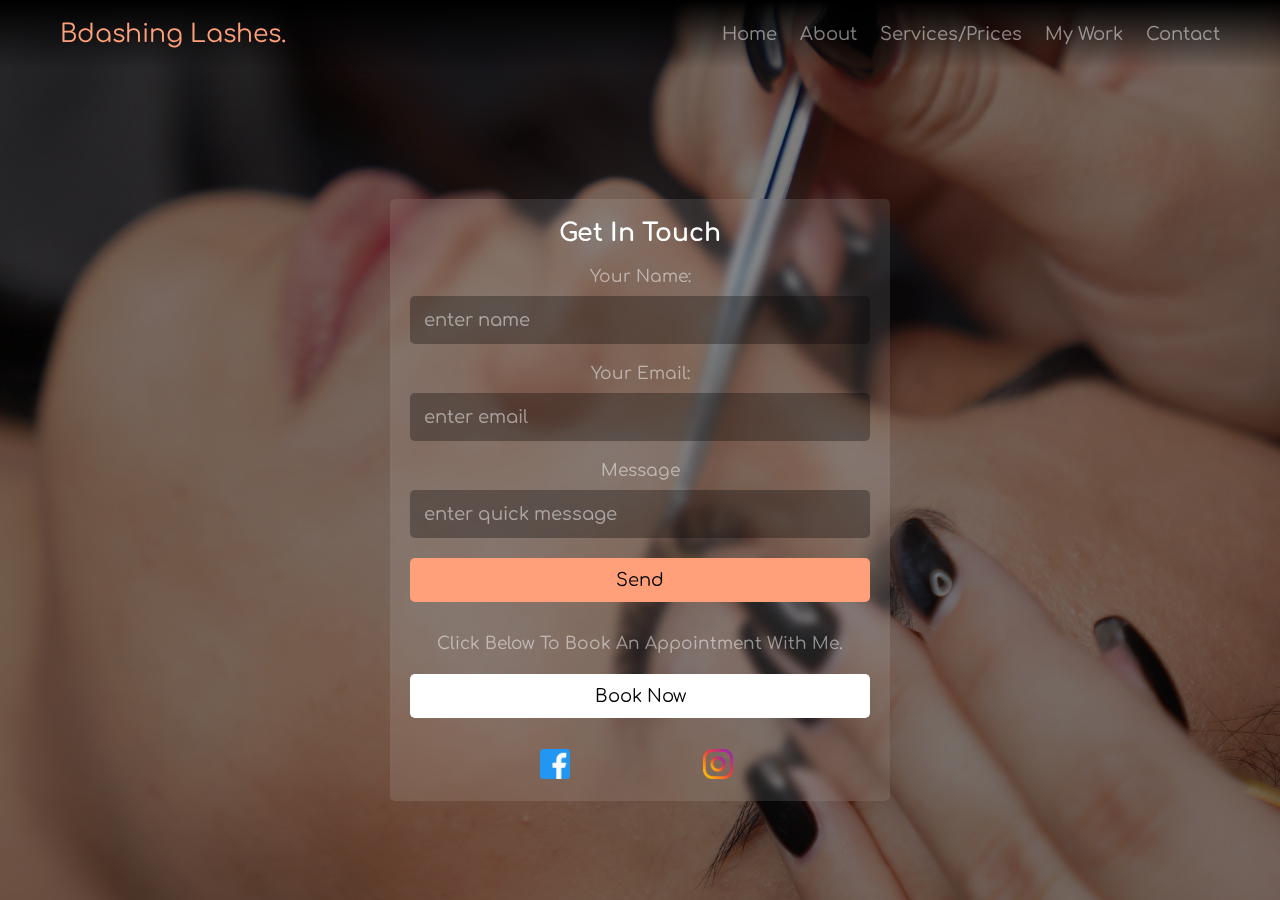
<file: lashes/index.html>
<!DOCTYPE html>
<html lang="en">
<head>
   <meta charset="UTF-8">
   <meta http-equiv="X-UA-Compatible" content="IE=edge">
   <meta name="viewport" content="width=device-width, initial-scale=1.0">
   <title>Bdashing Lashes</title>

   <link rel="stylesheet" href="https://unpkg.com/aos@next/dist/aos.css" />

   <!-- font awesome cdn link  -->
   <link rel="stylesheet" href="https://cdnjs.cloudflare.com/ajax/libs/font-awesome/6.2.1/css/all.min.css">

   <!-- custom css file link  -->
   <link rel="stylesheet" href="css/style.css">

   <link rel="icon" href="images/eyelash.png">

</head>
<body style="overflow: hidden;">
   
<!-- header section starts  -->

<header class="header" data-aos="fade-down">

   <section class="flex">

      <a href="index.html" class="logo">Bdashing Lashes.</a>

      <nav class="navbar">
         <a href="index.html">home</a>
         <a href="about.html">about</a>
         <a href="tours.html">services/prices</a>
         <a href="destinations.html">my work</a>
         <a href="contact.html">contact</a>
      </nav>

      <div id="menu-btn" class="fas fa-bars"></div>

   </section>

</header>

<!-- header section ends -->

<!-- home section starts  -->

<div class="container home" data-aos="zoom-out">

   <section class="flex" data-aos="zoom-in" data-aos-delay="600">

      <form action="mailto:bdashing519@gmail.com" method="post" enctype="text/plain">
         <h3>get in touch</h3>
         <p>Your Name:</p>
         <input type="text" name="name" required maxlength="50" placeholder="enter name" class="box">
         <p>Your Email:</p>
         <input type="text" name="mail" class="box" required placeholder="enter email">
         <p>Message</p>
         <input type="text" name="comment" size="250" class="box" placeholder="enter quick message">
         <input type="submit" value="Send" class="btn">
            <br>
         
            <br>
         <p>Click below to book an appointment with me.</p>
         <br>
         <button class="btn1">Book Now</button>
         <br>
      
         <a href="https://www.facebook.com/bdashingstudio"><img src="images/facebook (1).png"></a>
         <a href="https://www.instagram.com/bdashingstudio/"><img src="images/instagram.png"></a>
			
      </form>

   </section>

</div>

<!-- home section ends -->















<script src="https://unpkg.com/aos@next/dist/aos.js"></script>

<!-- custom js file link  -->
<script src="js/script.js"></script>

</body>
</html>
</file>
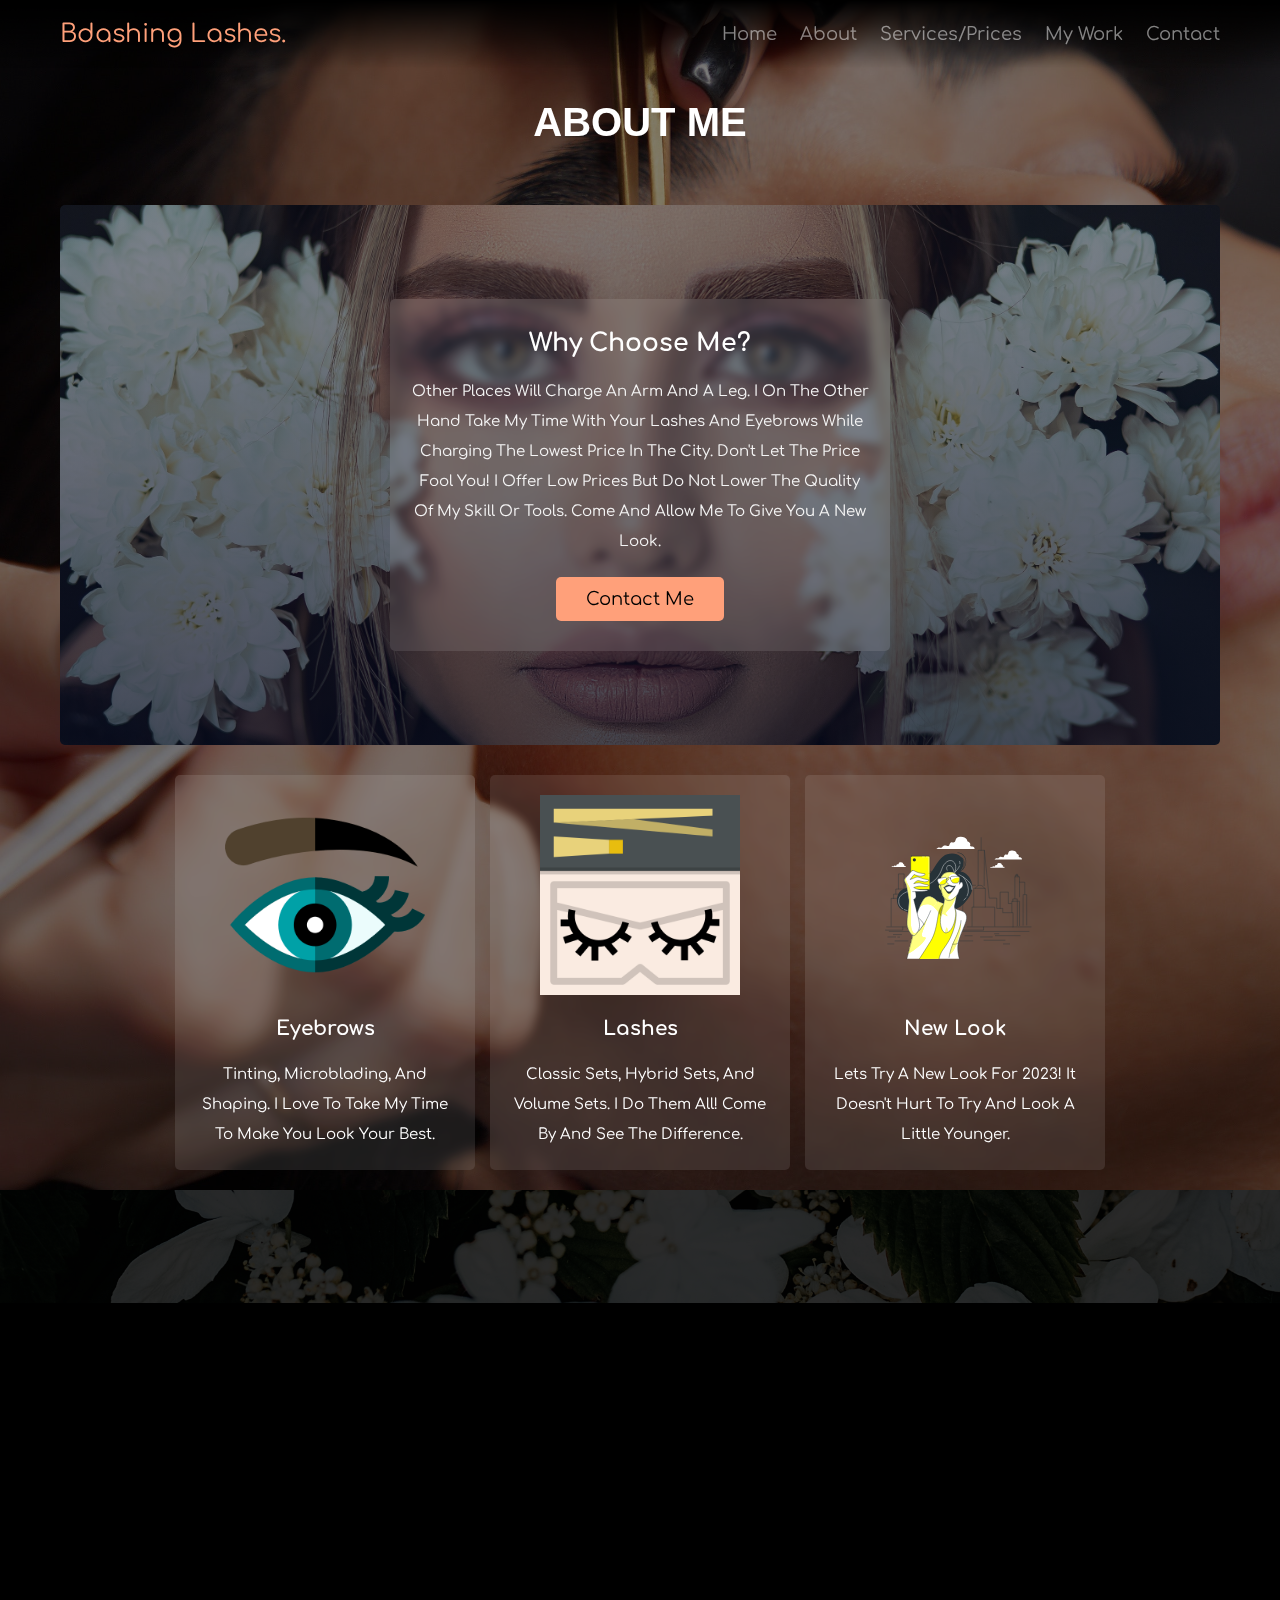
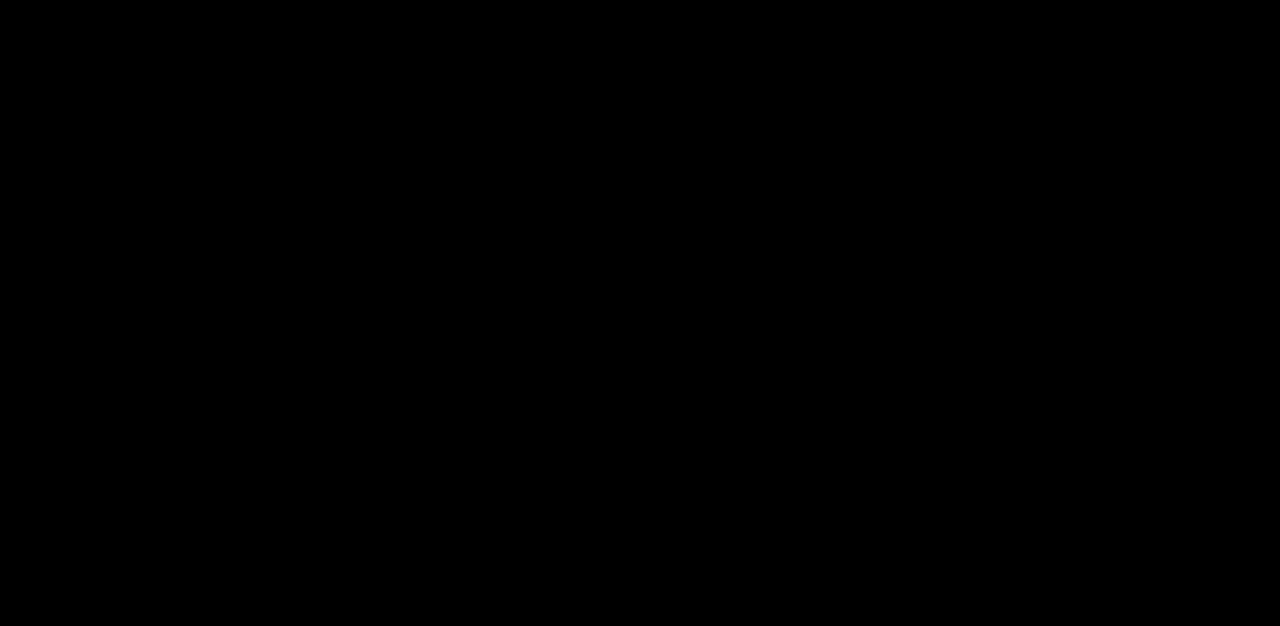
<file: lashes/about.html>
<!DOCTYPE html>
<html lang="en">
<head>
   <meta charset="UTF-8">
   <meta http-equiv="X-UA-Compatible" content="IE=edge">
   <meta name="viewport" content="width=device-width, initial-scale=1.0">
   <title>About</title>

   <link rel="stylesheet" href="https://unpkg.com/aos@next/dist/aos.css" />

   <!-- font awesome cdn link  -->
   <link rel="stylesheet" href="https://cdnjs.cloudflare.com/ajax/libs/font-awesome/6.2.1/css/all.min.css">

   <!-- custom css file link  -->
   <link rel="stylesheet" href="css/style.css">

   <link rel="icon" href="images/eyelash.png">

</head>
<body>
   
<!-- header section starts  -->

<header class="header" data-aos="fade-down">

   <section class="flex">

      <a href="index.html" class="logo">Bdashing Lashes.</a>

      <nav class="navbar">
         <a href="index.html">home</a>
         <a href="about.html">about</a>
         <a href="tours.html">services/prices</a>
         <a href="destinations.html">my work</a>
         <a href="contact.html">contact</a>
      </nav>

      <div id="menu-btn" class="fas fa-bars"></div>

   </section>

</header>

<!-- header section ends -->

<!-- about section starts  -->

<div class="container about">

   <h1 class="heading" data-aos="zoom-out">about me</h1>

   <section>

      <div class="details">
         <div class="box" data-aos="zoom-in">
            <h3>why choose me?</h3>

            <p>
               Other places will charge an arm and a leg. I on the other hand
               take my time with your lashes and eyebrows while charging the lowest price in the city. Don't let the price fool you! I offer
               low prices but do not lower the quality of my skill or tools. Come and allow me to give you a new look.
            </p>

           <!---- <p>I am an artist at heart and I am very passionate at making women look their best. 
               I find that beauty is an intricate art that requires a good eye and the right hands to do the job right. I am Jennifer Chang
               and I love what I do.
            </p> -->
            <a href="contact.html" class="btn">contact me</a>
         </div>
      </div>

      <div class="grid">
         
         <div class="box" data-aos="fade-up">
            <img src="images/cosmetics.png" alt="">
            <h3>eyebrows</h3>
            <p>tinting, microblading, and shaping. I love to take my time to make you look your best.</p>
         </div>

         <div class="box" data-aos="fade-up">
            <img src="images/eyelashes.png" alt="">
            <h3>lashes</h3>
            <p>classic sets, hybrid sets, and volume sets. I do them all! Come by and see the difference.</p>
         </div>

         <div class="box" data-aos="fade-up">
            <img src="images/about-img-3.svg" alt="">
            <h3>new look</h3>
            <p>Lets try a new look for 2023! It doesn't hurt to try and look a little younger.</p>
         </div>

      </div>

   </section>

</div>

<!-- about section ends -->

<!-- reviews section starts  -->

<div class="container reviews">

   <h1 class="heading" data-aos="zoom-out">client's reviews</h1>

   <section class="grid">

      <div class="box" data-aos="zoom-in">
         <img src="images/person21.jpg" alt="">
         <h3>samantha de leon</h3>
         <p>I love my new look. The lashes really brings out my eyes and on top of it all I look much younger.</p>
         <div class="stars">
            <i class="fas fa-star"></i>
            <i class="fas fa-star"></i>
            <i class="fas fa-star"></i>
            <i class="fas fa-star"></i>
            <i class="fas fa-star-half-alt"></i>
         </div>
      </div>

      <div class="box" data-aos="zoom-in">
         <img src="images/review0.png" alt="">
         <h3>connie rodriguez</h3>
         <p>Highly recommend! Jenn did an amazing job on my eyelashes. She took her time to make sure
            every lash was perfectly placed. She also made sure I was comfortable while providing a relaxed 
            atmosphere. I am so happy with my lashes and look forward to going back.
         </p>
         <div class="stars">
            <i class="fas fa-star"></i>
            <i class="fas fa-star"></i>
            <i class="fas fa-star"></i>
            <i class="fas fa-star"></i>
            <i class="fas fa-star"></i>
           
         </div>
      </div>

      <div class="box" data-aos="zoom-in">
         <img src="images/pic-3.png" alt="">
         <h3>john deo</h3>
         <p>Lorem ipsum, dolor sit amet consectetur adipisicing elit. Unde illo distinctio repellendus delectus dicta modi iure, quod numquam nesciunt aspernatur.</p>
         <div class="stars">
            <i class="fas fa-star"></i>
            <i class="fas fa-star"></i>
            <i class="fas fa-star"></i>
            <i class="fas fa-star"></i>
            <i class="fas fa-star-half-alt"></i>
         </div>
      </div>

      <div class="box" data-aos="zoom-in">
         <img src="images/pic-4.png" alt="">
         <h3>john deo</h3>
         <p>Lorem ipsum, dolor sit amet consectetur adipisicing elit. Unde illo distinctio repellendus delectus dicta modi iure, quod numquam nesciunt aspernatur.</p>
         <div class="stars">
            <i class="fas fa-star"></i>
            <i class="fas fa-star"></i>
            <i class="fas fa-star"></i>
            <i class="fas fa-star"></i>
            <i class="fas fa-star-half-alt"></i>
         </div>
      </div>

      <div class="box" data-aos="zoom-in">
         <img src="images/pic-5.png" alt="">
         <h3>john deo</h3>
         <p>Lorem ipsum, dolor sit amet consectetur adipisicing elit. Unde illo distinctio repellendus delectus dicta modi iure, quod numquam nesciunt aspernatur.</p>
         <div class="stars">
            <i class="fas fa-star"></i>
            <i class="fas fa-star"></i>
            <i class="fas fa-star"></i>
            <i class="fas fa-star"></i>
            <i class="fas fa-star-half-alt"></i>
         </div>
      </div>

      <div class="box" data-aos="zoom-in">
         <img src="images/pic-6.png" alt="">
         <h3>john deo</h3>
         <p>Lorem ipsum, dolor sit amet consectetur adipisicing elit. Unde illo distinctio repellendus delectus dicta modi iure, quod numquam nesciunt aspernatur.</p>
         <div class="stars">
            <i class="fas fa-star"></i>
            <i class="fas fa-star"></i>
            <i class="fas fa-star"></i>
            <i class="fas fa-star"></i>
            <i class="fas fa-star-half-alt"></i>
         </div>
      </div>

   </section>

</div>

<!-- reviews section ends -->













<script src="https://unpkg.com/aos@next/dist/aos.js"></script>

<!-- custom js file link  -->
<script src="js/script.js"></script>

</body>
</html>
</file>
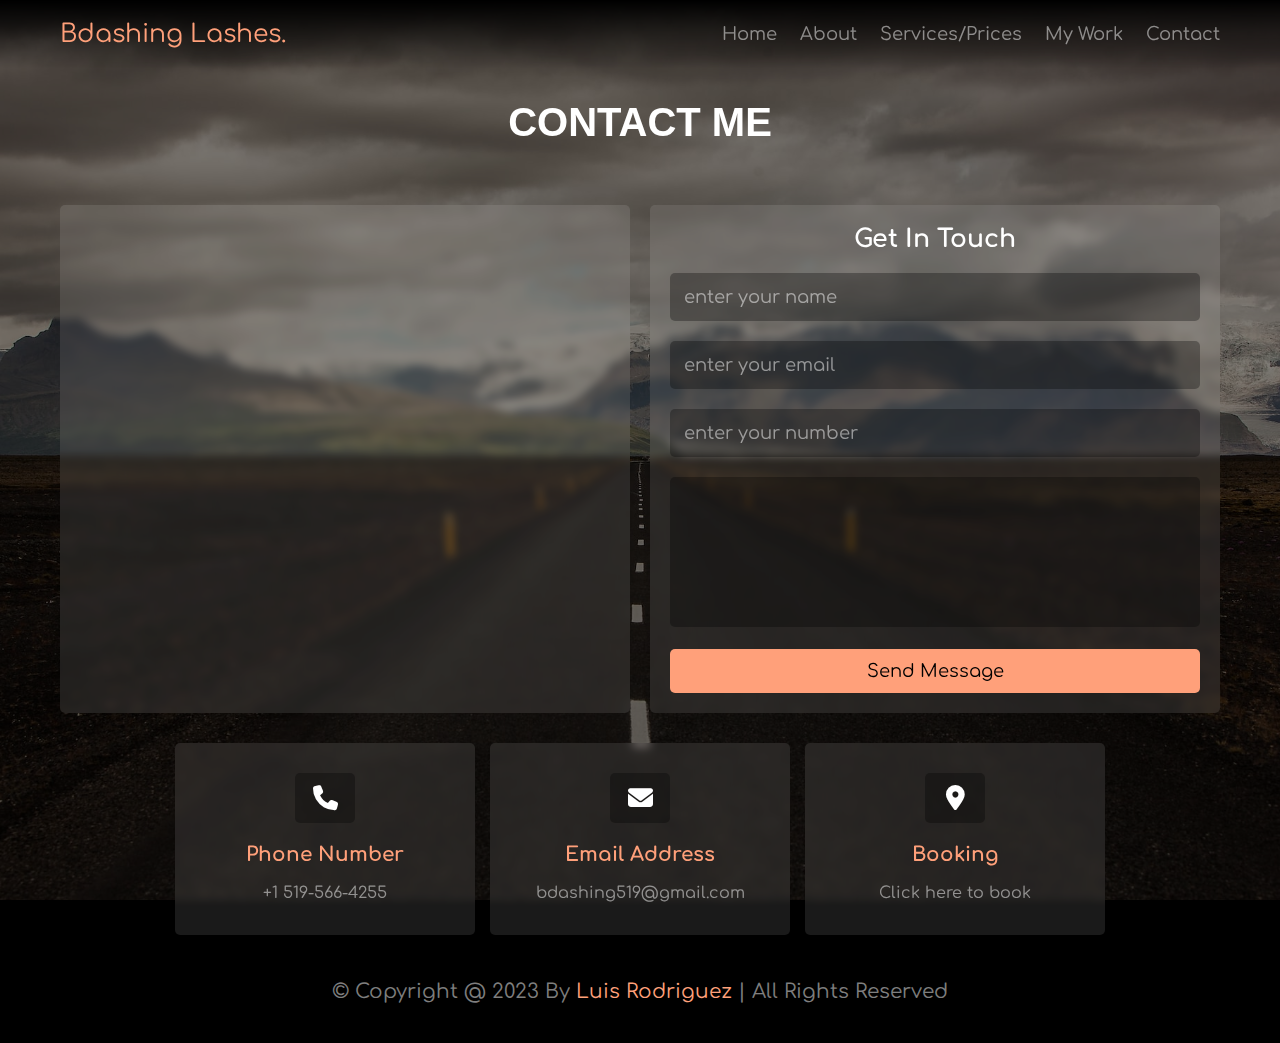
<file: lashes/contact.html>
<!DOCTYPE html>
<html lang="en">
<head>
   <meta charset="UTF-8">
   <meta http-equiv="X-UA-Compatible" content="IE=edge">
   <meta name="viewport" content="width=device-width, initial-scale=1.0">
   <title>Contact me</title>

   <link rel="stylesheet" href="https://unpkg.com/aos@next/dist/aos.css" />

   <!-- font awesome cdn link  -->
   <link rel="stylesheet" href="https://cdnjs.cloudflare.com/ajax/libs/font-awesome/6.2.1/css/all.min.css">

   <!-- custom css file link  -->
   <link rel="stylesheet" href="css/style.css">

   <link rel="icon" href="images/eyelash.png">

</head>
<body>
   
<!-- header section starts  -->

<header class="header" data-aos="fade-down">

   <section class="flex">

      <a href="index.html" class="logo">Bdashing Lashes.</a>

      <nav class="navbar">
         <a href="index.html">home</a>
         <a href="about.html">about</a>
         <a href="tours.html">services/prices</a>
         <a href="destinations.html">my work</a>
         <a href="contact.html">contact</a>
      </nav>

      <div id="menu-btn" class="fas fa-bars"></div>

   </section>

</header>

<!-- header section ends -->

<!-- contact section starts  -->

<div class="container contact">

   <h1 class="heading" data-aos="zoom-out">contact me</h1>

   <section>

      <div class="row">

         <iframe class="map" src="https://www.google.com/maps/embed?pb=!1m18!1m12!1m3!1d2949.639574141061!2d-82.9362584!3d42.3288857!2m3!1f0!2f0!3f0!3m2!1i1024!2i768!4f13.1!3m3!1m2!1s0x883b2acc291acf7d%3A0xbc948b24cd788f95!2s1018%20Lexington%20Cir%2C%20Windsor%2C%20ON%20N8S%204T3!5e0!3m2!1sen!2sca!4v1673048224607!5m2!1sen!2sca" allowfullscreen="" loading="lazy" data-aos="flip-left"></iframe>


         <form action="mailto:luisnba76@gmail.com" method="post" data-aos="flip-right">
            <h3>get in touch</h3>
            <input type="text" name="name" required maxlength="50" placeholder="enter your name" class="box">
            <input type="email" name="email" required maxlength="50" placeholder="enter your email" class="box">
            <input type="number" name="number" required maxlength="10" min="0" max="9999999999" placeholder="enter your number" class="box">
            <textarea name="message" class="box" required maxlength="1000" cols="30" rows="10"></textarea>
            <input type="submit" value="send message" name="send" class="btn">
         </form>

      </div>

      <div class="grid">

         <div class="box" data-aos="fade-up">
            <i class="fas fa-phone"></i>
            <h3>phone number</h3>
            <a href="tel:15195664255">+1 519-566-4255 </a>
            
         </div>

         <div class="box" data-aos="fade-up">
            <i class="fas fa-envelope"></i>
            <h3>email address</h3>
            <a href="mailto:bdashing519@gmail.com">bdashing519@gmail.com</a>
         </div>

         <div class="box" data-aos="fade-up">
            <i class="fas fa-map-marker-alt"></i>
            <h3>Booking</h3>
            <a href="https://bdashing-102553.square.site/">Click here to book</a>
         </div>

      </div>

      <div class="credit">
         &copy; copyright @ 2023 by <span>Luis Rodriguez</span> | all rights reserved
      </div>

   </section>

</div>

<!-- contact section ends -->















<script src="https://unpkg.com/aos@next/dist/aos.js"></script>

<!-- custom js file link  -->
<script src="js/script.js"></script>

</body>
</html>
</file>
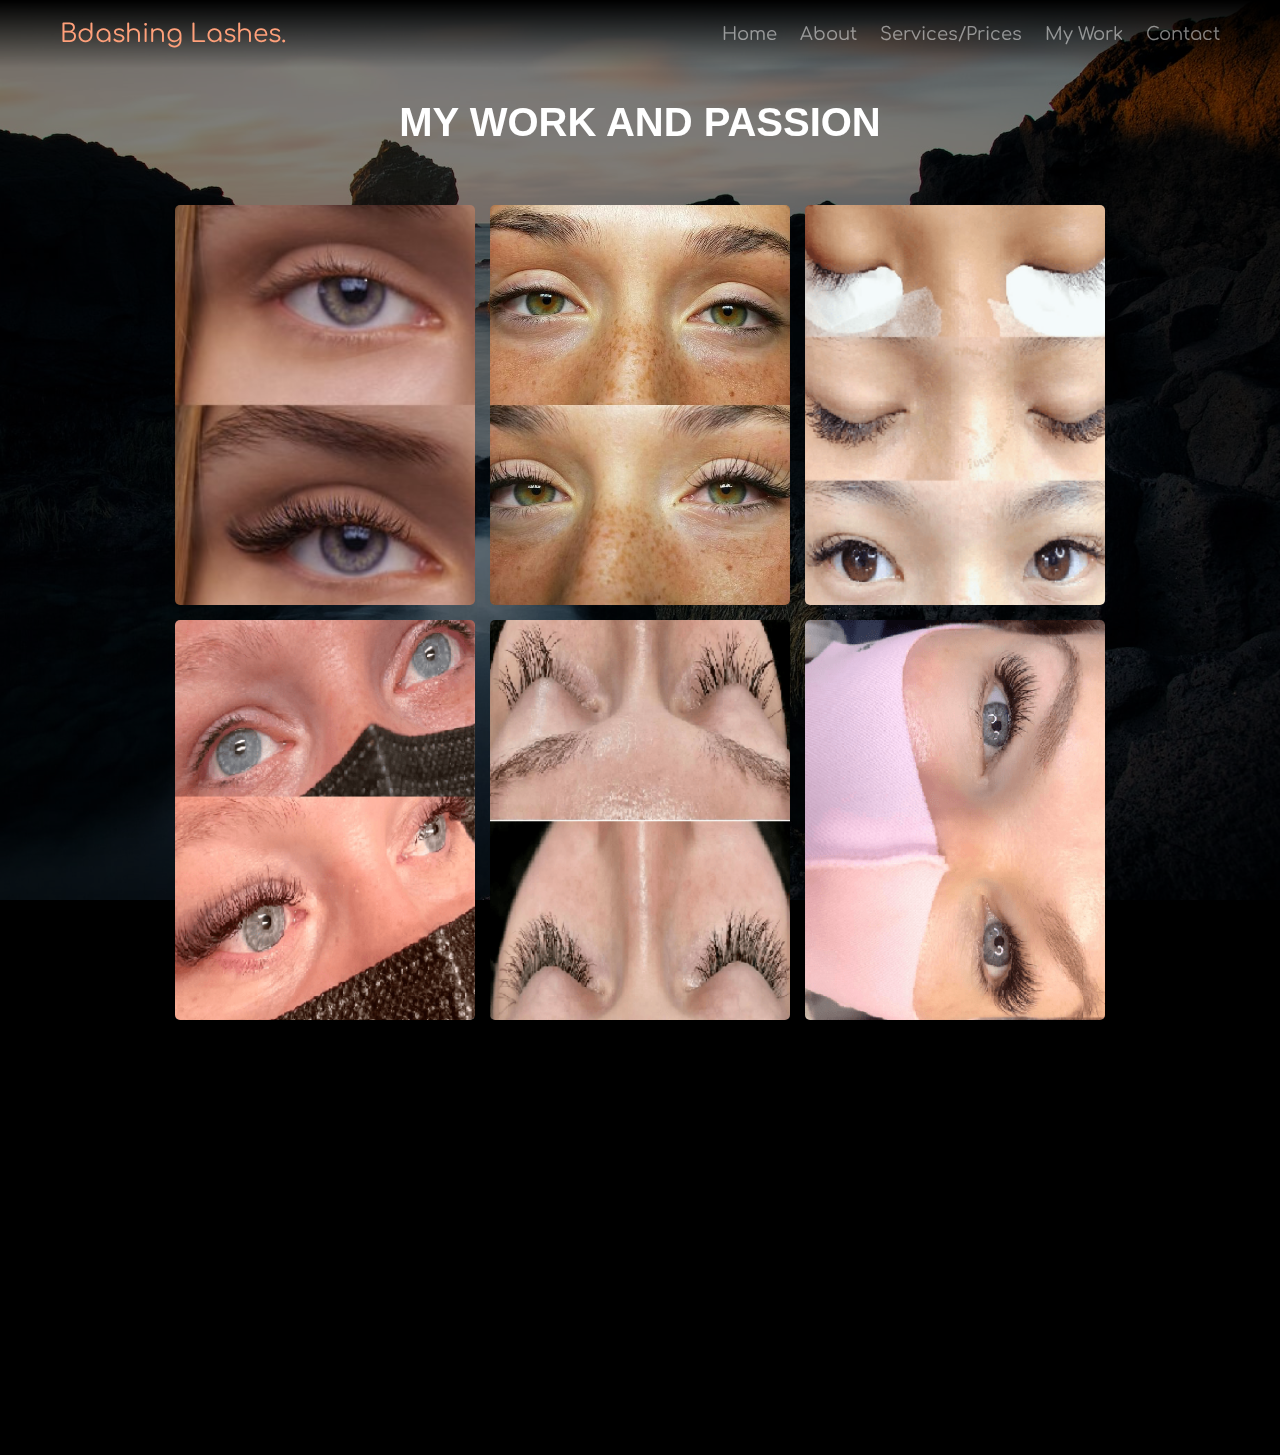
<file: lashes/destinations.html>
<!DOCTYPE html>
<html lang="en">
<head>
   <meta charset="UTF-8">
   <meta http-equiv="X-UA-Compatible" content="IE=edge">
   <meta name="viewport" content="width=device-width, initial-scale=1.0">
   <title>My Work</title>

   <link rel="stylesheet" href="https://unpkg.com/aos@next/dist/aos.css" />

   <!-- font awesome cdn link  -->
   <link rel="stylesheet" href="https://cdnjs.cloudflare.com/ajax/libs/font-awesome/6.2.1/css/all.min.css">

   <!-- custom css file link  -->
   <link rel="stylesheet" href="css/style.css">

   <link rel="icon" href="images/eyelash.png">

</head>
<body>
   
<!-- header section starts  -->

<header class="header" data-aos="fade-down">

   <section class="flex">

      <a href="index.html" class="logo">Bdashing Lashes.</a>

      <nav class="navbar">
         <a href="index.html">home</a>
         <a href="about.html">about</a>
         <a href="tours.html">services/prices</a>
         <a href="destinations.html">my work</a>
         <a href="contact.html">contact</a>
      </nav>

      <div id="menu-btn" class="fas fa-bars"></div>

   </section>

</header>

<!-- header section ends -->

<!-- destinations section starts  -->

<div class="container destinations">

   <h1 class="heading" data-aos="zoom-out">my work and passion</h1>

   <section class="grid">

      <div class="box" data-aos="zoom-in">
         <img src="images/work9.png" alt="">
         <h3><span>big difference?</span></h3>
      </div>

      <div class="box" data-aos="zoom-in">
         <img src="images/work8.jpg" alt="">
         <h3><span>beautiful</span></h3>
      </div>

      <div class="box" data-aos="zoom-in">
         <img src="images/work3.png" alt="">
         <h3><span>before & after</span></h3>
      </div>


      <div class="box" data-aos="zoom-in">
         <img src="images/work5.png" alt="">
         <h3><span>looking good</span></h3>
      </div>

      <div class="box" data-aos="zoom-in">
         <img src="images/work6.png" alt="">
         <h3><span>fuller!</span></h3>
      </div>

      <div class="box" data-aos="zoom-in">
         <img src="images/work1.png" alt="">
         <h3><span>Classic full set</span></h3>
      </div>
      <div class="box" data-aos="zoom-in">
         <img src="images/work2.png" alt="">
         <h3><span>Drama curls</span></h3>
      </div>
      
      <div class="box" data-aos="zoom-in">
         <img src="images/work4.png" alt="">
         <h3><span>bye mascara!</span></h3>
      </div>
      
      
      <div class="box" data-aos="zoom-in">
         <img src="images/work7.png" alt="">
         <h3><span>volume is sexy</span></h3>
      </div>
     
      

   </section>

</div>

<!-- destinations section ends -->














<script src="https://unpkg.com/aos@next/dist/aos.js"></script>

<!-- custom js file link  -->
<script src="js/script.js"></script>

</body>
</html>
</file>
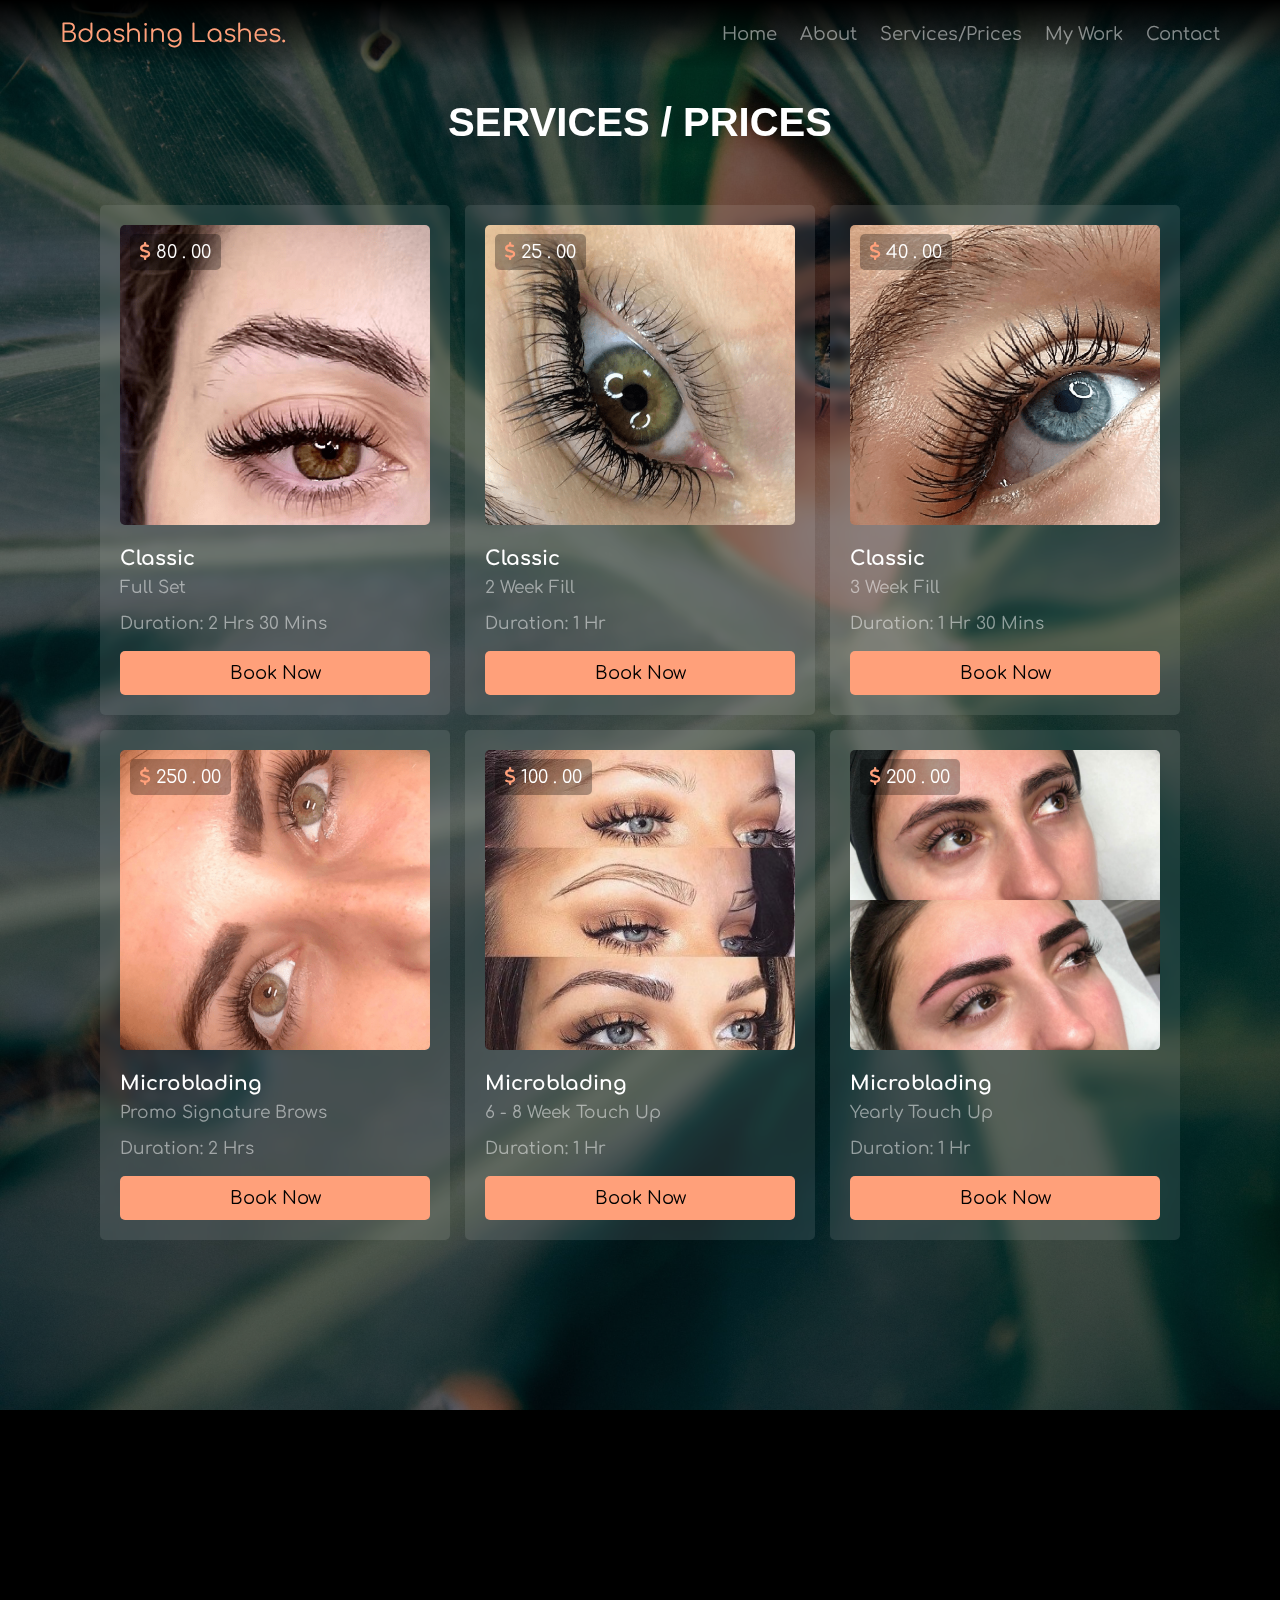
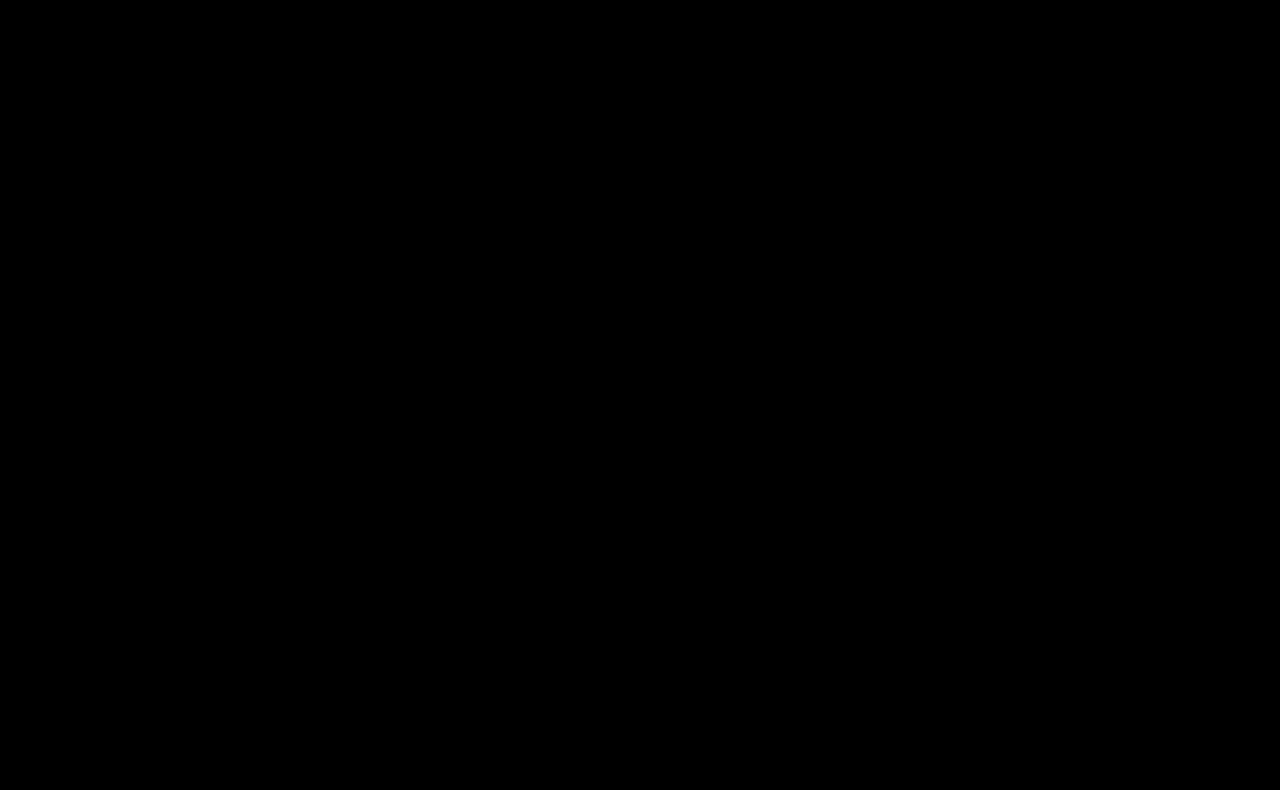
<file: lashes/tours.html>
<!DOCTYPE html>
<html lang="en">
<head>
   <meta charset="UTF-8">
   <meta http-equiv="X-UA-Compatible" content="IE=edge">
   <meta name="viewport" content="width=device-width, initial-scale=1.0">
   <title>Services / Prices</title>

   <link rel="stylesheet" href="https://unpkg.com/aos@next/dist/aos.css" />

   <!-- font awesome cdn link  -->
   <link rel="stylesheet" href="https://cdnjs.cloudflare.com/ajax/libs/font-awesome/6.2.1/css/all.min.css">

   <!-- custom css file link  -->
   <link rel="stylesheet" href="css/style.css">

   <link rel="icon" href="images/eyelash.png">

</head>
<body>
   
<!-- header section starts  -->

<header class="header" data-aos="fade-down">

   <section class="flex">

      <a href="index.html" class="logo">Bdashing Lashes.</a>

      <nav class="navbar">
         <a href="index.html">home</a>
         <a href="about.html">about</a>
         <a href="tours.html">services/prices</a>
         <a href="destinations.html">my work</a>
         <a href="contact.html">contact</a>
      </nav>

      <div id="menu-btn" class="fas fa-bars"></div>

   </section>

</header>

<!-- header section ends -->

<!-- tours section starts  -->

<div class="container tours">

   <h1 class="heading" data-aos="zoom-out">services / prices</h1>

   <section class="grid">

      <div class="box" data-aos="fade-up">
         <div class="price"><i class="fas fa-dollar-sign"></i><span>80 . 00</span></div>
         <img src="images/classic.png" class="image" alt="">
         <h3 class="name">Classic</h3>
         <p class="address">full set</p>
         <p class="address">Duration: 2 hrs 30 mins</p>
         <a href="https://bdashing-102553.square.site/" class="btn">Book Now</a>
      </div>

      <div class="box" data-aos="fade-up">
         <p class="price"><i class="fas fa-dollar-sign"></i><span>25 . 00</span></p>
         <img src="images/classic1.png" alt="" class="image">
         <h3 class="name">Classic</h3>
         <p class="address">2 week fill</p>
         <p class="address">Duration: 1 hr</p>
         <a href="https://bdashing-102553.square.site/" class="btn">Book Now</a>
      </div>

      <div class="box" data-aos="fade-up">
         <p class="price"><i class="fas fa-dollar-sign"></i><span>40 . 00</span></p>
         <img src="images/classic3.png" alt="" class="image">
         <h3 class="name">Classic</h3>
         <p class="address">3 week fill</p>
         <p class="address">Duration: 1 hr 30 mins</p>
         <a href="https://bdashing-102553.square.site/" class="btn">Book Now</a>
      </div>

      <div class="box" data-aos="fade-up">
         <p class="price"><i class="fas fa-dollar-sign"></i><span>250 . 00</span></p>
         <img src="images/microblade.png" alt="" class="image">
         <h3 class="name">microblading</h3>
         <p class="address">promo signature brows</p>
         <p class="address">Duration: 2 hrs</p>
         <a href="https://bdashing-102553.square.site/" class="btn">Book Now</a>
      </div>

      <div class="box" data-aos="fade-up">
         <p class="price"><i class="fas fa-dollar-sign"></i><span>100 . 00</span></p>
         <img src="images/microblade2.jpg" alt="" class="image">
         <h3 class="name">microblading</h3>
         <p class="address">6 - 8 week touch up</p>
         <p class="address">Duration: 1 hr</p>
         <a href="https://bdashing-102553.square.site/" class="btn">Book Now</a>
      </div>

      <div class="box" data-aos="fade-up">
         <p class="price"><i class="fas fa-dollar-sign"></i><span>200 . 00</span></p>
         <img src="images/microblade3.jpg" alt="" class="image">
         <h3 class="name">microblading</h3>
         <p class="address">yearly touch up</p>
         <p class="address">Duration: 1 hr</p>
         <a href="https://bdashing-102553.square.site/" class="btn">Book Now</a>
      </div>


      <div class="box" data-aos="fade-up">
         <div class="price"><i class="fas fa-dollar-sign"></i><span>100 . 00</span></div>
         <img src="images/hybrid.png" class="image" alt="">
         <h3 class="name">hybrid</h3>
         <p class="address">full set</p>
         <p class="address">Duration: 3 hrs 30 mins</p>
         <a href="https://bdashing-102553.square.site/" class="btn">Book Now</a>
      </div>

      <div class="box" data-aos="fade-up">
         <p class="price"><i class="fas fa-dollar-sign"></i><span>45 . 00</span></p>
         <img src="images/hybrid2.jpg" alt="" class="image">
         <h3 class="name">hybrid</h3>
         <p class="address">2 week fill</p>
         <p class="address">Duration: 1 hr 30 mins</p>
         <a href="https://bdashing-102553.square.site/" class="btn">Book Now</a>
      </div>

      <div class="box" data-aos="fade-up">
         <p class="price"><i class="fas fa-dollar-sign"></i><span>60 . 00</span></p>
         <img src="images/hybrid3.png" alt="" class="image">
         <h3 class="name">hybrid</h3>
         <p class="address">3 week fill</p>
         <p class="address">Duration: 2 hrs 30 mins</p>
         <a href="https://bdashing-102553.square.site/" class="btn">Book Now</a>
      </div>

      <div class="box" data-aos="fade-up">
         <p class="price"><i class="fas fa-dollar-sign"></i><span>120 . 00</span></p>
         <img src="images/volume.png" alt="" class="image">
         <h3 class="name">volume</h3>
         <p class="address">full set</p>
         <p class="address">Duration: 3 hrs 30 mins</p>
         <a href="https://bdashing-102553.square.site/" class="btn">Book Now</a>
      </div>

      <div class="box" data-aos="fade-up">
         <p class="price"><i class="fas fa-dollar-sign"></i><span>65 . 00</span></p>
         <img src="images/volume1.jpg" alt="" class="image">
         <h3 class="name">volume</h3>
         <p class="address">2 week fill</p>
         <p class="address">Duration: 1 hr 30 mins</p>
         <a href="https://bdashing-102553.square.site/" class="btn">Book Now</a>
      </div>

      <div class="box" data-aos="fade-up">
         <p class="price"><i class="fas fa-dollar-sign"></i><span>80 . 00</span></p>
         <img src="images/volume4.jpg" alt="" class="image">
         <h3 class="name">volume</h3>
         <p class="address">3 week fill</p>
         <p class="address">Duration: 2 hrs 30 mins</p>
         <a href="https://bdashing-102553.square.site/" class="btn">Book Now</a>
      </div>

   </section>

</div>

<!-- tours section ends -->














<script src="https://unpkg.com/aos@next/dist/aos.js"></script>

<!-- custom js file link  -->
<script src="js/script.js"></script>

</body>
</html>
</file>
<file: lashes/css/style.css>
@import url('https://fonts.googleapis.com/css2?family=Comfortaa:wght@300;400;500;600;700&display=swap');

:root{
   --main-color: lightsalmon;
   --light-white:rgba(255,255,255,.5);
   --light-black:rgba(0,0,0,.3);
   --light-bg:rgba(255,255,255,.1);
   --white:#fff;
   --black:#000;
}

*{
   font-family: 'Comfortaa', cursive;
   margin: 0; padding: 0;
   box-sizing: border-box;
   outline: none; border: none;
   text-decoration: none;
   text-transform: capitalize;
   scrollbar-color: var(--main-color) var(--black);
   scrollbar-width: thin;
}

html{
   font-size: 62.5%;
   overflow-x: hidden;
   scroll-behavior: smooth;
   scroll-padding-top: 5rem;
}

*::selection{
   background-color: var(--main-color);
   color: var(--black);
}

*::-webkit-scrollbar{
   height: .5rem;
   width:1rem;
}

*::-webkit-scrollbar-track{
   background-color: transparent;
}

*::-webkit-scrollbar-thumb{
   background-color:var(--main-color);
}

body{
   background-color: var(--black);
   overflow-x: hidden;
   /* padding-bottom: 7rem; */
}

form p {
   text-align: center;
}

.container{
   padding-top: 10rem;
}

section{
   margin: 0 auto;
   max-width: 1200px;
   padding: 2rem;
}

.heading{
   font-family: Verdana, Geneva, Tahoma, sans-serif;
   font-size: 4rem;
   color: var(--white);
   text-transform: uppercase;
   text-align: center;
   margin-bottom: 4rem;
}

.btn{
   display: block;
   border-radius: .5rem;
   padding: 1.2rem 3rem;
   background: var(--main-color);
   color: var(--black);
   cursor: pointer;
   text-align: center;
   width: 100%;
   font-size: 1.8rem;
   margin-top: 1rem;
   transition: .2s linear;
}

.btn1 {
   display: block;
   border-radius: .5rem;
   padding: 1.2rem 3rem;
   background: white;
   color: var(--black);
   cursor: pointer;
   text-align: center;
   width: 100%;
   font-size: 1.8rem;
   margin-top: 1rem;
   transition: .2s linear;
}

.btn1:hover{
   background: green;
   color: var(--white);
}

.btn:hover{
   background: var(--black);
   color: var(--white);
}

.header{
   position: fixed;
   top: 0; left: 0; right: 0;
   background: linear-gradient(0deg, transparent, var(--black));
   z-index: 1000;
}

.header .flex{
   display: flex;
   align-items: center;
   justify-content: space-between;
   gap: 1.5rem;
}

.header .flex .logo{
   font-size: 2.5rem;
   color: var(--main-color);
}

.header .flex .navbar a{
   margin-left: 2rem;
   font-size: 1.8rem;
   color: var(--light-white);
   transition: .2s linear;
}

.header .flex .navbar a:hover{
   color: var(--white);
}

#menu-btn{
   font-size: 2.5rem;
   cursor: pointer;
   color: var(--white);
   display: none;
}

.home{
   background: url('../images/front.jpg') no-repeat rgba(0,0,0,.5);
   background-position: center;
   background-attachment: fixed;
   background-size: cover;
   background-blend-mode: multiply;
}

.home .flex{
   min-height: calc(100vh - 10rem);
   display: flex;
   align-items: center;
   justify-content: center;
}

.home .flex form{
   background-color: var(--light-bg);
   border-radius: .5rem;
   padding: 2rem;
   width: 50rem;
   backdrop-filter: blur(.4rem);
}

.home .flex form h3{
   font-size: 2.5rem;
   color: var(--white);
   padding-bottom: 1rem;
   text-align: center;
}

.home .flex form p{
   padding-top: 1rem;
   font-size: 1.7rem;
   color: var(--light-white);
}

.home .flex form .box{
   width: 100%;
   border-radius: .5rem;
   padding: 1.4rem;
   font-size: 1.8rem;
   color: var(--white);
   text-transform: none;
   background: var(--light-black);
   margin: 1rem 0;
}

.home .flex form .box::placeholder{
   color: var(--light-white);
}

form img {
   padding-left: 20px;
   padding-top: 20px;
   margin-left: 110px;
   width: 50px;
}

form img:hover {
   transform: translate(0, -10px);
}

.about{
   background: url('../images/about-bg1.jpg') no-repeat rgba(0,0,0,.5);
   background-position: center;
   background-attachment: fixed;
   background-size: cover;
   background-blend-mode: multiply;
}

.about .details{
   border-radius: .5rem;
   background: linear-gradient(rgba(4,9,30,0.4), rgba(4,9,30,0.8)),url('../images/eye6.jpg');
   background-position: 20% 5%;
   background-attachment: fixed;
   background-size: cover;
   display: flex;
   align-items: center;
   justify-content: center;
   padding: 2rem;
   min-height: 60vh;
   border-radius: .5rem;
}

.about .details .box{
   width: 50rem;
   background-color: var(--light-bg);
   padding:3rem 2rem;
   text-align: center;
   backdrop-filter: blur(.4rem);
   border-radius: .5rem;
}

.about .details .box h3{
   padding-bottom: 1rem;
   font-size: 2.5rem;
   color: var(--white);
}

.about .details .box p{
   padding: 1rem 0;
   font-size: 1.5rem;
   color: whitesmoke;
   line-height: 2;
}

.about .details .box .btn{
   display: inline-block;
   width: auto;
}

.about .grid{
   display: grid;
   grid-template-columns: repeat(auto-fit, 30rem);
   align-items: flex-start;
   justify-content: center;
   gap: 1.5rem;
   margin-top: 3rem;
}

.about .grid .box{
   background-color: var(--light-bg);
   padding: 2rem;
   text-align: center;
   backdrop-filter: blur(.4rem);
   border-radius: .5rem;
}

.about .grid .box img{
   height: 20rem;
   transition: .2s linear;
}

.about .grid .box h3{
   padding: 2rem 0;
   font-size: 2rem;
   color: var(--white);
}

.about .grid .box p{
   line-height: 2;
   font-size: 1.5rem;
   color: white;
}

.about .grid .box:hover{
   background-color: var(--light-black);
}

.about .grid .box:hover img{
   transform: scale(1.1);
}

.reviews{
   background: url('../images/eye8.jpg') no-repeat rgba(0,0,0,.8);
   background-position: center;
   background-attachment: fixed;
   background-size: cover;
   background-blend-mode: multiply;
}

.reviews .grid{
   display: grid;
   grid-template-columns: repeat(auto-fit, 35rem);
   align-items: flex-start;
   justify-content: center;
   gap: 1.5rem;
}

.reviews .grid .box{
   background-color: var(--light-bg);
   padding: 2rem;
   text-align: center;
   backdrop-filter: blur(.4rem);
   border-radius: .5rem;
}

.reviews .grid .box img{
   height: 8rem;
   width: 8rem;
   border-radius: 50%;
   object-fit: cover;
   margin-bottom: 1rem;
}

.reviews .grid .box h3{
   font-size: 2rem;
   color: var(--white);
}

.reviews .grid .box p{
   padding: 1rem 0;
   line-height: 2;
   color: var(--light-white);
   font-size: 1.5rem;
}

.reviews .grid .box .stars{
   margin-top: 1rem;
}

.reviews .grid .box .stars i{
   font-size: 1.8rem;
   color: var(--main-color);
}

.reviews .grid .box:hover{
   background-color: var(--light-black);
}

.tours{
   background: url('../images/pricebg.jpg') no-repeat rgba(0,0,0,.5);
   background-position: center;
   background-attachment: fixed;
   background-size: cover;
   background-blend-mode: multiply;
}

.tours .grid{
   display: grid;
   grid-template-columns: repeat(auto-fit, 35rem);
   align-items: flex-start;
   justify-content: center;
   gap: 1.5rem;
}

.tours .grid .box{
   background-color: var(--light-bg);
   padding: 2rem;
   backdrop-filter: blur(.4rem);
   border-radius: .5rem;
   position: relative;
}

.tours .grid .box .price{
   position: absolute;
   top: 2.9rem; left: 3rem;
   border-radius: .5rem;
   background: var(--light-black);
   font-size: 1.8rem;
   padding:.8rem 1rem;
}

.tours .grid .box .price i{
   color: var(--main-color);
   margin-right: .5rem;
}

.tours .grid .box .price span{
   color: var(--white);
}

.tours .grid .box .image{
   height: 30rem;
   width: 100%;
   object-fit: cover;
   border-radius: .5rem;
   margin-bottom: 2rem;
 
}

.tours .grid .box .name{
   font-size: 2rem;
   color: var(--white);
}

.tours .grid .box .address{
   font-size: 1.7rem;
   color: var(--light-white);
   line-height: 1.5;
   padding: .5rem 0;
}

.tours .grid .box:hover{
   background-color: var(--light-black);
}

.tours .grid .box:hover .price{
   background-color: var(--black);
}

.destinations{
   background: url('../images/destination-bg.jpg') no-repeat rgba(0,0,0,.5);
   background-position: center;
   background-attachment: fixed;
   background-size: cover;
   background-blend-mode: multiply;
}

.destinations .grid{
   display: grid;
   grid-template-columns: repeat(auto-fit, 30rem);
   align-items: flex-start;
   justify-content: center;
   gap: 1.5rem;
}

.destinations .grid .box{
   position: relative;
   height: 40rem;
   overflow: hidden;
   border-radius: .5rem;
}

.destinations .grid .box img{
   height: 100%;
   width: 100%;
   object-fit: cover;
}

.destinations .grid .box h3{
   position: absolute;
   top: 0; left: 0;
   height: 100%;
   width: 100%;
   display: flex;
   align-items: center;
   justify-content: center;
   background-color: var(--light-black);
   backdrop-filter: blur(.4rem);
   transition: .2s linear;
   opacity: 0;
}

.destinations .grid .box h3 span{
   font-size: 2.5rem;
   color: var(--white);
}

.destinations .grid .box:hover h3{
   opacity: 1;
}

.contact{
   background: url('../images/contact-bg.jpg') no-repeat rgba(0,0,0,.5);
   background-position: center;
   background-attachment: fixed;
   background-size: cover;
   background-blend-mode: multiply;
}

.contact .row{
   display: flex;
   flex-wrap: wrap;
   gap: 2rem;
}

.contact .row .map{
   width: 100%;
   flex: 1 1 40rem;
   padding: 2rem;
   background-color: var(--light-bg);
   border-radius: .5rem;
   backdrop-filter: blur(.4rem);
}

.contact .row form{
   flex: 1 1 40rem;
   padding: 2rem;
   background-color: var(--light-bg);
   border-radius: .5rem;
   backdrop-filter: blur(.4rem);
}

.contact .row form h3{
   text-align: center;
   font-size: 2.5rem;
   color: var(--white);
   padding-bottom: 1rem;
}

.contact .row form .box{
   width: 100%;
   margin: 1rem 0;
   border-radius: .5rem;
   background-color: var(--light-black);
   padding: 1.4rem;
   font-size: 1.8rem;
   color: var(--white);
   text-transform: none;
}

.contact .row form .box::placeholder{
   color: var(--light-white);
}

.contact .row form textarea{
   height: 15rem;
   resize: none;
}

.contact .grid{
   margin: 3rem 0;
   display: grid;
   grid-template-columns: repeat(auto-fit, 30rem);
   justify-content: center;
   gap: 1.5rem;
}

.contact .grid .box{
   padding:3rem 2rem;
   background-color: var(--light-bg);
   border-radius: .5rem;
   backdrop-filter: blur(.4rem);
   text-align: center;
}

.contact .grid .box i{
   height: 5rem;
   width: 6rem;
   line-height: 5rem;
   font-size: 2.5rem;
   background-color: var(--light-black);
   border-radius: .5rem;
   color: var(--white);
   margin-bottom: 1.5rem;
}

.contact .grid .box h3{
   padding: .5rem 0;
   font-size: 2rem;
   color: var(--main-color);
}

.contact .grid .box a{
   display: block;
   padding-top: 1rem;
   font-size: 1.6rem;
   color: var(--light-white);
   line-height: 1.5;
   text-transform: none;
}

.contact .grid .box a:hover{
   color:var(--white);
   text-decoration: underline;
}


.contact .credit{
   text-align: center;
   font-size: 2rem;
   padding-top: 1.5rem;
   padding-bottom: 2rem;
   color: var(--light-white);
}

.contact .credit span{
   color: var(--main-color);
}















/* media queries  */

@media (max-width:991px){

   html{
      font-size: 55%;
   }

   .heading{
      font-size: 5rem;
      margin-bottom: 3rem;
   }

}

@media (max-width:768px){

   #menu-btn{
      display: inline-block;
   }
   
   .header .flex{
      position: relative;
   }

   .header .flex .navbar{
      position: absolute;
      top: 100%; left: 2rem; right: 2rem;
      background-color: black;
      backdrop-filter: blur(.4rem);
      border-radius: .5rem;
      transform: scale(0);
      transform-origin: top right;
      padding: 1.5rem .5rem;
   }

   .header .flex .navbar.active{
      transform: scale(1);
      transition: .2s linear;
   }

   .header .flex .navbar a{
      display: block;
      padding: 1rem;
      margin:.5rem 1rem;
      color: var(--white);
      border-radius: .5rem;
   }

   .header .flex .navbar a:hover{
      background-color: var(--light-bg);
   }

   .heading{
      font-size: 3rem;
   }

}

@media (max-width: 600px){
   form img {
      padding-left: 20px;
      padding-top: 20px;
      margin-left: 70px;
      width: 50px;
   }
}

@media (max-width:450px){

   html{
      font-size: 50%;
   }

   .heading{
      font-size: 2.5rem;
   }

}
</file>
